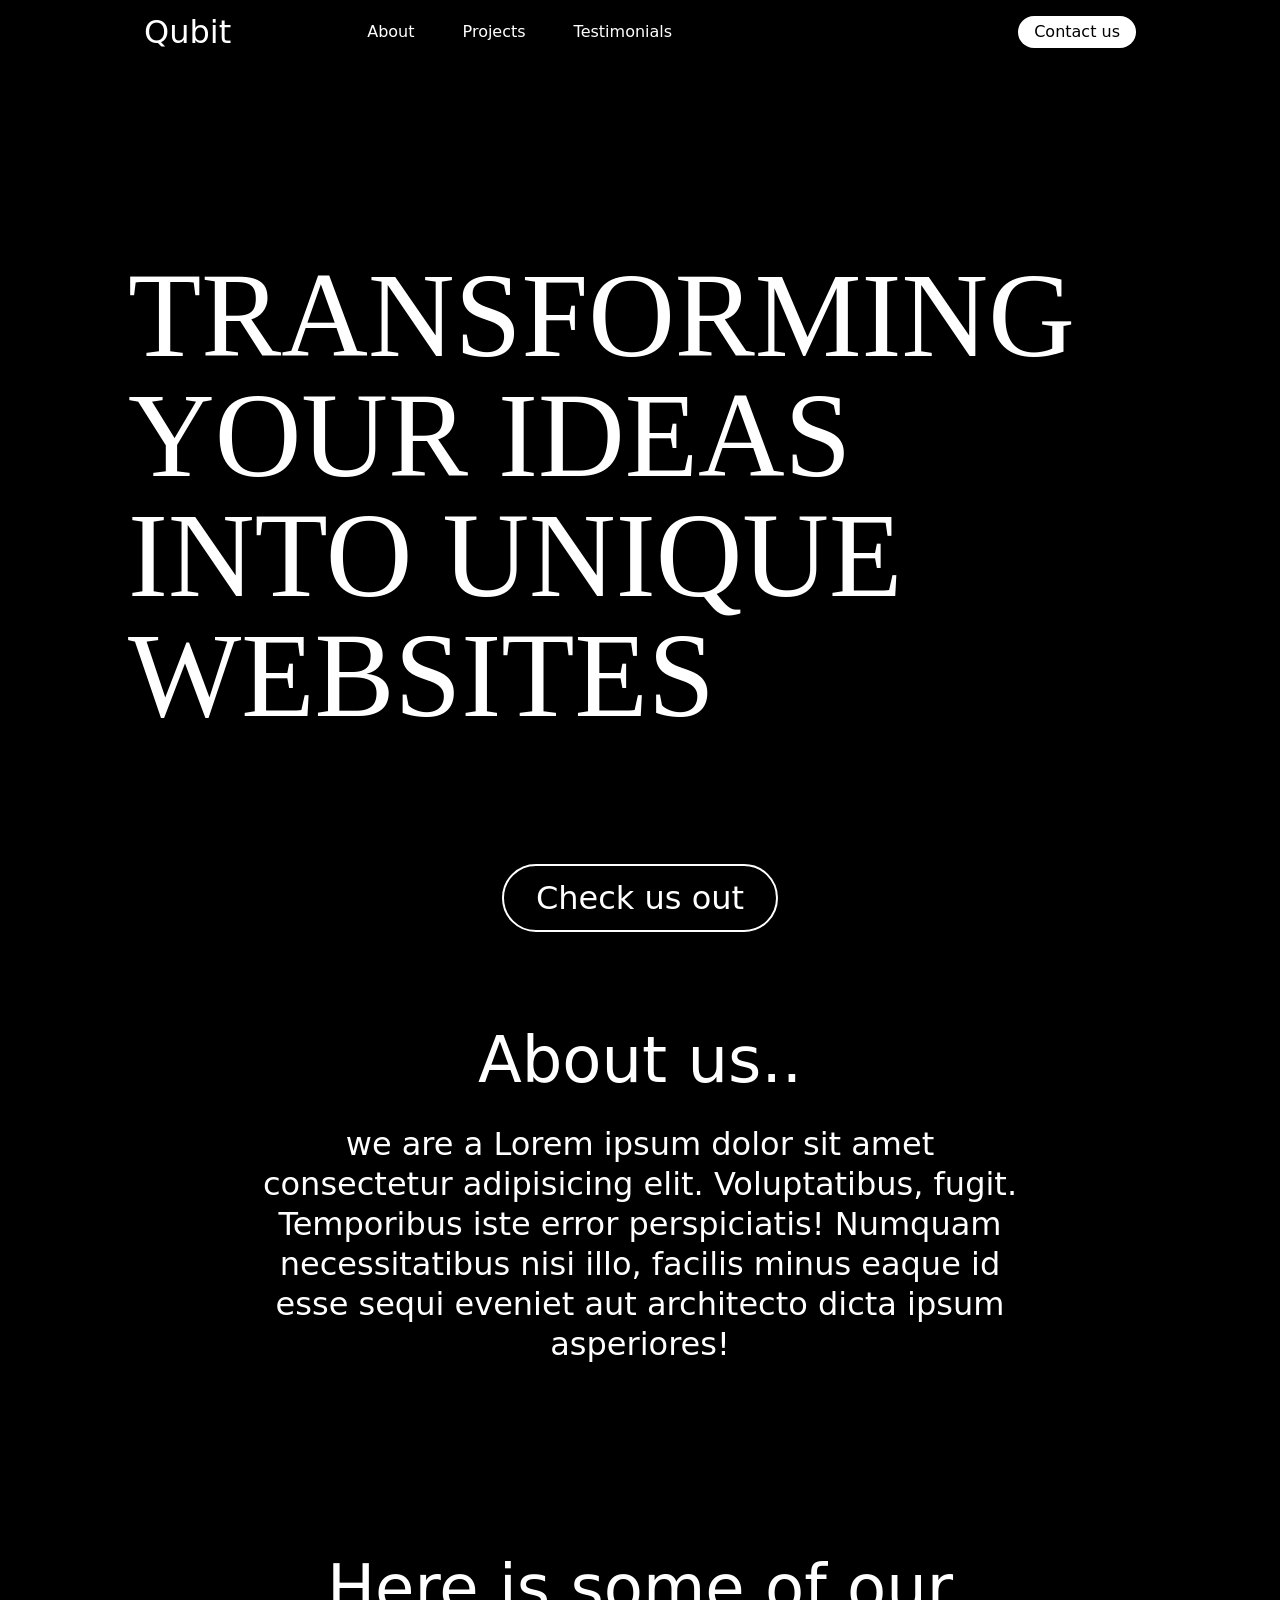
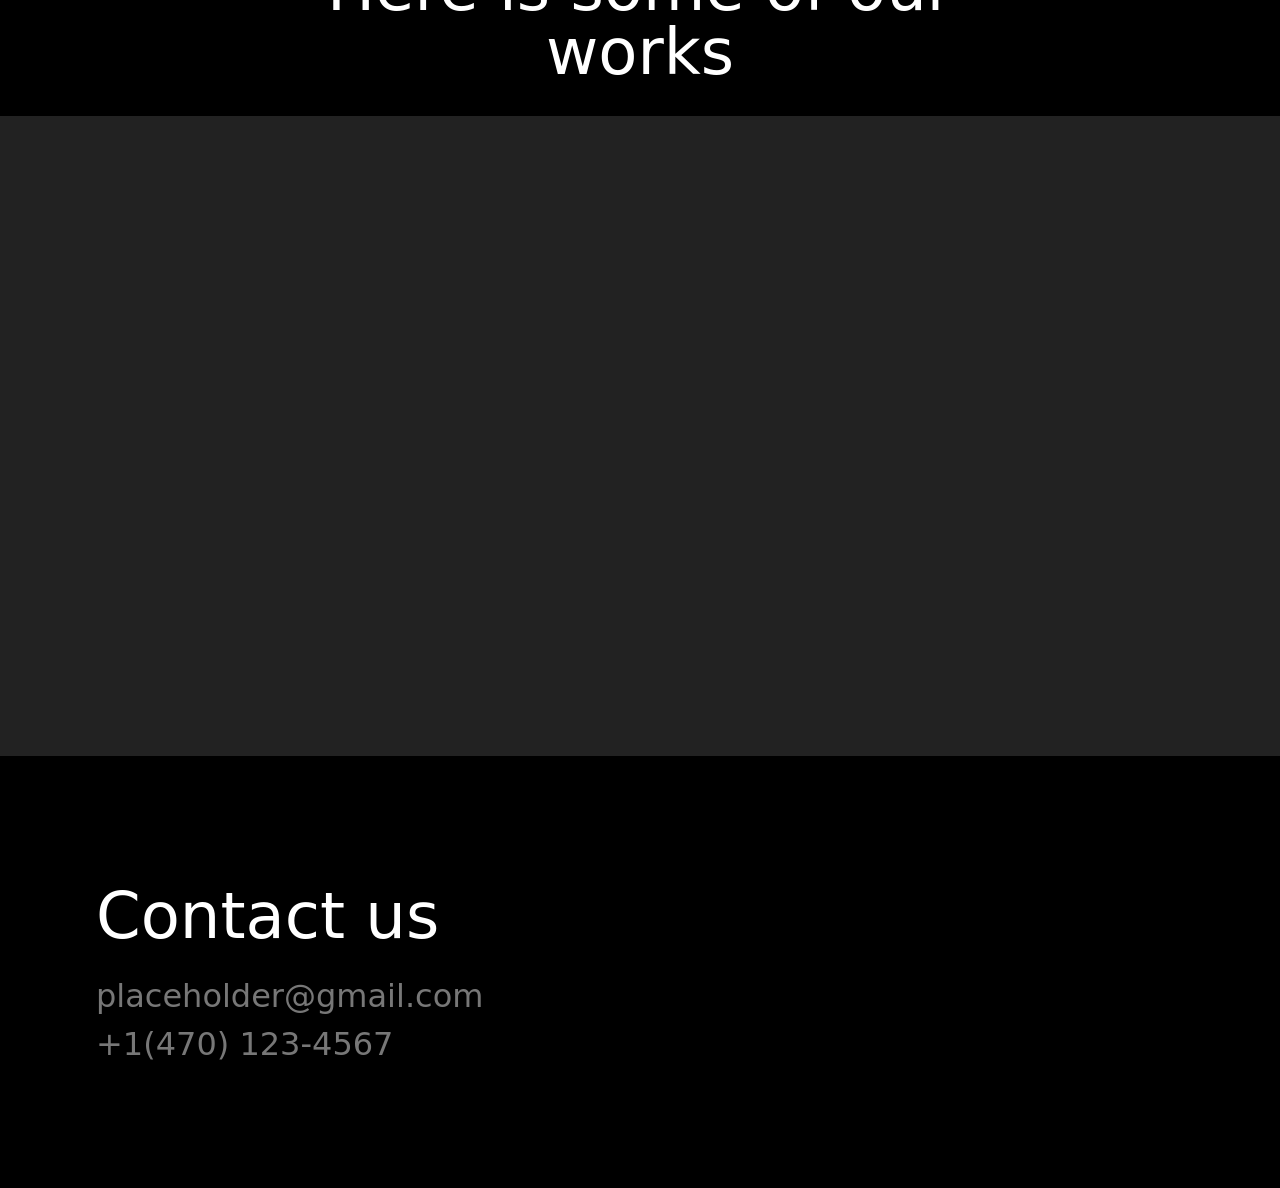
<file: test.html>
<!DOCTYPE html>

<html lang="en">

<head>
   <meta charset="UTF-8">
   <meta name="viewport" content="width=device-width, initial-scale=1.0">
   <title>Qubit</title>

   <link rel="stylesheet"
      href="https://fonts.googleapis.com/css2?family=Material+Symbols+Rounded:opsz,wght,FILL,GRAD@48,500,0,0" />

   <style>
      /* SWITCH BETWEEN DARK AND LIGHT MODE */
      /* html {
         mix-blend-mode: difference;
      } */

      * {
         font-family: system-ui, -apple-system, BlinkMacSystemFont, 'Segoe UI', Roboto, Oxygen, Ubuntu, Cantarell, 'Open Sans', 'Helvetica Neue', sans-serif;

         /* font-family: fantasy; */
         scroll-behavior: smooth;
         box-sizing: border-box;
         /* text-align: center; */
         font-weight: 500;
         line-height: 1;
         padding: 0;
         margin: 0;

         -webkit-font-smoothing: antialiased;

         user-select: none;
      }

      *::-webkit-scrollbar {
         display: none;
      }

      body {
         background-color: black;
         color: white;
      }

      a {
         text-decoration: none;
         color: white;
      }

      .header {
         text-align: center;
         z-index: 999;
         background-color: rgba(0, 0, 0, .6);
         backdrop-filter: blur(1rem);
         /* background-color: black; */
         position: fixed;
         width: 100vw;
         left: 0;
         top: 0;
      }

      .header__wrapper {
         padding: 1rem;
         width: 80%;
         margin: 0 auto;
         display: flex;
         justify-content: space-between;
         align-items: center;
      }

      .header__left {
         display: flex;
         gap: 8rem;
         align-items: center;
      }

      .header__logo {
         font-size: 2rem;
      }

      .header__container {
         display: flex;
         align-items: center;
         gap: 2rem;
      }

      .header__right {
         display: flex;
         align-items: center;
      }

      .header__link {
         padding: .5rem;
         transition: .25s;
      }

      .header__link:hover {
         text-decoration: underline;
      }

      .header__button {
         padding: .5rem 1rem;
         background-color: white;
         border-radius: 1rem;
         transition: .25s;
         color: black;
      }

      .header__button:hover {
         box-shadow: 0 -5rem 5rem 2rem rgba(255, 255, 255, 0.5);
      }

      /* .header__menu {
         display: none;
      } */

      /* .icon {
         display: flex;
         align-items: center;
         font-size: 2rem;
      } */

      /* .header__list {
         z-index: 998;
         background-color: black;
         display: flex;
         position: fixed;
         top: 4rem;
         left: 0;
         flex-direction: column;
         gap: 2rem;
         font-size: 2rem;
         padding: 2rem;
         width: 100vw;
         height: calc(100vh - 4rem);

         transition: .25s;
      } */

      /* .hidden {
         transform: translateX(calc(-100%));
      } */

      /* @media screen and (max-width: 1079px) {
         .header__wrapper {
            width: 100%;
         }

         .header__container,
         .header__right {
            display: none;
         }

         .header__menu {
            display: block;
         }
      }

      @media screen and (min-width: 1080px) {
         .header__list {
            display: none;
         }
      } */

      .error__screen {
         position: fixed;
         top: 0;
         left: 0;

         width: 100vw;
         height: 100vh;
         background-color: black;
         color: #f66;
         padding: 1rem;

         z-index: 9999;
         display: none;

         font-size: 2rem;
         /* line-height: 5rem; */
      }

      @media screen and (max-width: 1079px) {
         .error__screen {
            display: block;
         }
      }

      .landing__page {
         /* width: 85%;
         margin: 0 auto;
         height: 100vh;
         padding: 8rem 0 4rem; */
         height: 100vh;
         padding: 16rem 8rem 8rem;

         /* display: flex;
         flex-direction: column;
         justify-content: space-between; */

         display: flex;
         flex-direction: column;

         /* justify-content: space-between; */

         /* align-items: center; */


         /* margin-top: auto; */
         /* padding: 8rem 4rem 4rem; */

         /* min-height: fit-content; */

         /* text-align: left; */
      }

      .down__container {
         margin-top: 8rem;



         display: flex;
         flex-direction: column;
         align-items: center;
         /* text-align: center; */
      }

      .go__down {
         /* position: absolute;
         left: 50%;
         transform: translateX(-50%); */
         /* top: 4rem; */

         transition: .25s;


         padding: 1rem 2rem;
         font-size: 2rem;

         border: 2px solid white;
         border-radius: 4rem;
      }

      .go__down:hover {
         /* transform: translateY(-1rem); */
         background-color: white;
         color: black;
         transform: translateY(1rem);
         box-shadow: 0 0 5rem 2rem rgba(255, 255, 255, 0.25);


         /* text-indent: 100%;
         white-space: nowrap;
         overflow: hidden; */

         /* text */
         /* width: 0%; */
      }

      .text__container {
         margin-top: auto;
      }

      .content__page {

         width: 85%;
         margin: 0 auto;
         min-height: fit-content;
         /* height: 100vh; */
         /* padding: 0 0 4rem; */
         padding: 8rem 0;
      }

      /* .text__container {
         display: flex;
         flex-direction: column;
      } */

      /* .text__container {
         margin-left: 2rem;
      } */

      /* .pics__container {
         margin-top: 4rem;
      }

      .picture {
         width: 100%;
         aspect-ratio: 16/9;
         background-color: #222;

         border-radius: 1rem;
      } */

      .title,
      .shuffle {
         font-size: 7.5rem;
         /* font-size: 7.5rem; */
         /* letter-spacing: .25rem; */
         font-family: fantasy;
      }

      /* .shuffle {
         display: flex;
      } */

      /* .first__element {
         padding-top: 8rem;
         display: flex;
         flex-direction: column;
         gap: 1rem;
      } */

      .center {
         text-align: center;
         width: 60%;
      }

      .subtitle {
         margin-bottom: 2rem;
         font-size: 4rem;
      }

      .sub__content {
         font-size: 2rem;
         line-height: 1.25;

         margin-bottom: 12rem;
      }

      .projects__header {
         font-size: 4rem;
      }

      .center {
         padding-bottom: 2rem;
      }

      /* .two__top {
         padding-top: 2rem;
      } */

      .reel {
         width: 100%;
         /* height: 10rem; */
         aspect-ratio: 2/1;
         background-color: #222;
      }

      /* .next__button {
         position: absolute;
         bottom: 2rem;
         right: 2rem;
      } */

      .contact__title {
         font-size: 4rem;
      }

      .info {
         font-size: 2rem;
         color: #777;
      }
   </style>
</head>

<body>
   <div class="error__screen">
      <p class="error__message">
         Please view this website on a desktop for the best experience. (Responsiveness not added yet, will come soon)
      </p>
   </div>
   <!-- <div class="header__list hidden">
      <a href="#" class="">About</a>
      <a href="#" class="">Projects</a>
      <a href="#" class="">Testimonials</a>
      <a href="" class="">Contact us</a>
   </div> -->

   <div class="header">
      <div class="header__wrapper">
         <div class="header__left">
            <a href="" class="header__logo">Qubit</a>
            <div class="header__container">
               <a href="#" class="header__link">About</a>
               <a href="#" class="header__link">Projects</a>
               <a href="#" class="header__link">Testimonials</a>
            </div>
         </div>
         <div class="header__right">
            <a href="" class="header__button">Contact us</a>
         </div>
         <!-- <div class="header__menu">
            <span class="material-symbols-rounded icon" onclick="toggleMenu()">menu</span>
         </div> -->
      </div>
   </div>

   <div class="landing__page" id="landing">
      



      <div class="text__container">
         <h1 class="title">TRANSFORMING YOUR IDEAS</h1>
         <!-- <br> -->
         <h1 class="shuffle">INTO UNIQUE WEBSITES</h1>
      </div>

      <div class="down__container">
         <a href="#content" class="go__down">Check us out</a>
      </div>

      <!-- <div class="pics__container">
         <div class="picture"></div>
      </div> -->
   </div>


   <div class="content__page center" id="content">
      <h1 class="subtitle">About us..</h1>
      <p class="sub__content">we are a Lorem ipsum dolor sit amet consectetur adipisicing elit. Voluptatibus, fugit. Temporibus iste error perspiciatis! Numquam necessitatibus nisi illo, facilis minus eaque id esse sequi eveniet aut architecto dicta ipsum asperiores!</p>
      <h1 class="projects__header">Here is some of our works</h1>
   </div>

   <div class="reel">
      <!-- <div class="next__button">Next Project</div> -->
   </div>

   <!-- <div class="content__page two__top" id=""> -->
   <div class="content__page" id="">
      <!-- <h1 id="subtitle">Hello World!</h1> -->
      <!-- Hello World -->
      <h1 class="contact__title">Contact us</h1>
      <br><br>
      <h2 class="info">placeholder@gmail.com</h2>
      <br>
      <h2 class="info">+1(470) 123-4567</h2>
   </div>

   <script>
      function toggleMenu() {
         document.querySelector('.header__list').classList.toggle('hidden');
         // document.querySelector('.header').classList.toggle('opaque');
      }

      // window.onresize = () => {
      //    if (window.innerWidth >= 500) document.querySelector('.header').classList.toggle('opaque');
      // }
   </script>
</body>

</html>
</file>
